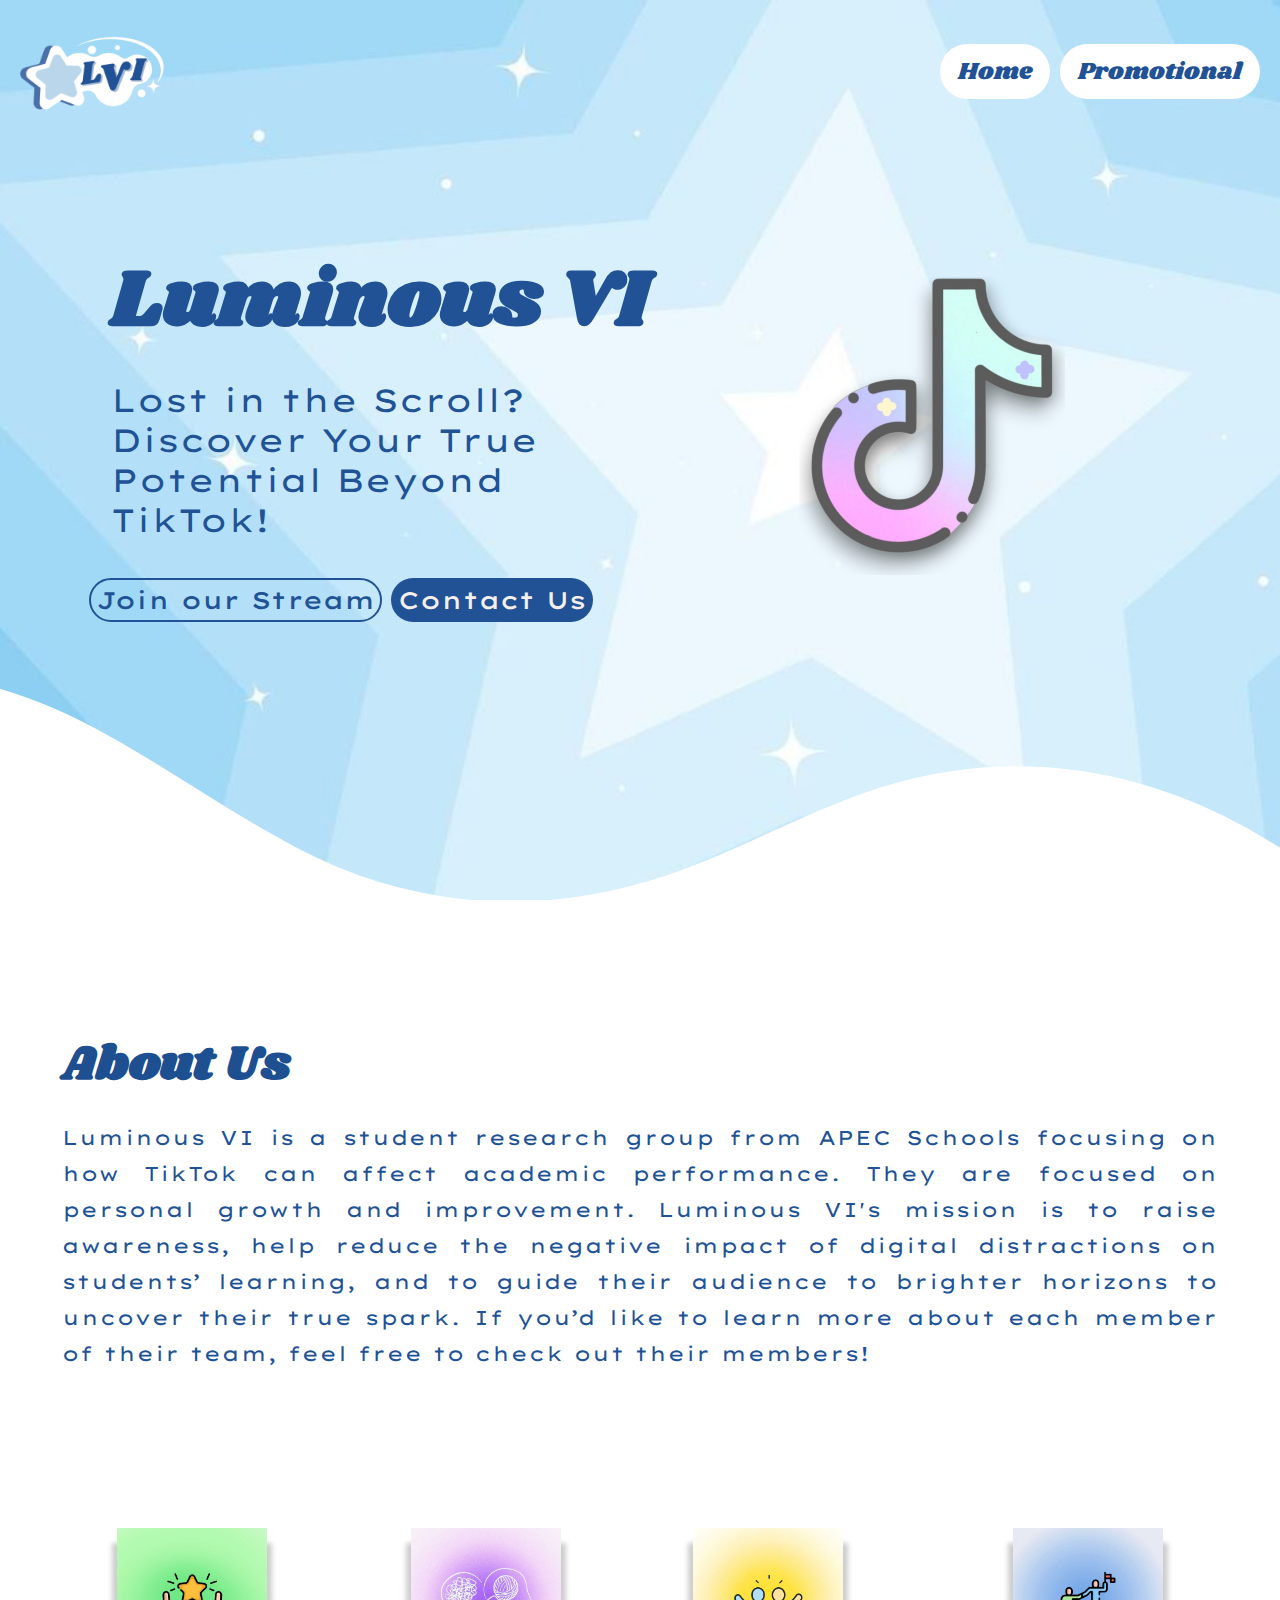
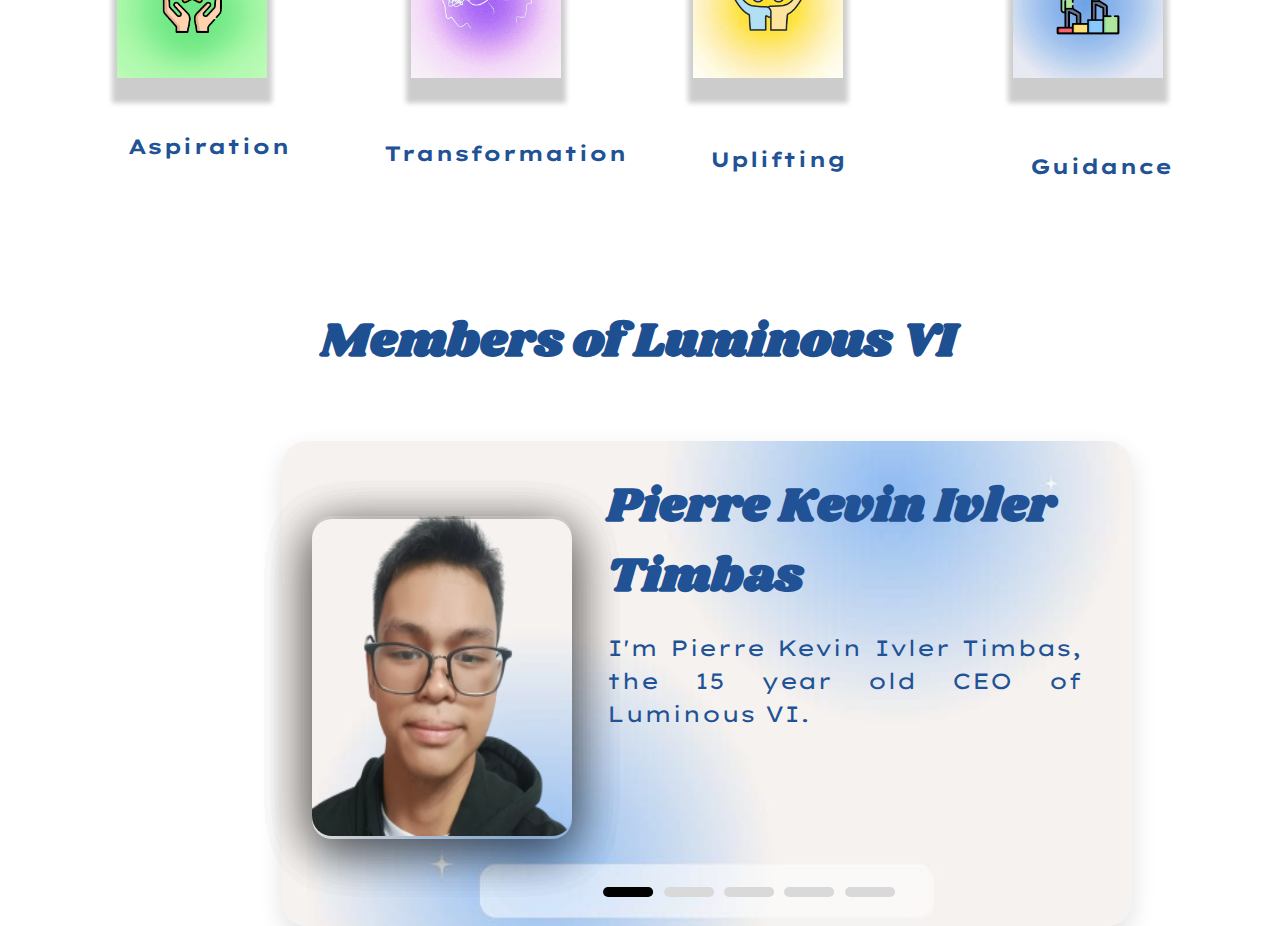
<file: index.html>
<!DOCTYPE html>
<html lang="en">
    <head>
        <meta charset="UTF-8">
        <meta name="viewport" content="width=device-width, initial-scale=1.0">
        <title>LifeLabs10</title>
        <link rel="stylesheet" href="style.css">
    </head>

    <!-- Wave Page Divider-->
     <div class="custom-shape-divider-bottom-1763689996">
    <svg data-name="Layer 1" xmlns="http://www.w3.org/2000/svg" viewBox="0 0 1200 120" preserveAspectRatio="none">
        <path d="M321.39,56.44c58-10.79,114.16-30.13,172-41.86,82.39-16.72,168.19-17.73,250.45-.39C823.78,31,906.67,72,985.66,92.83c70.05,18.48,146.53,26.09,214.34,3V0H0V27.35A600.21,600.21,0,0,0,321.39,56.44Z" class="shape-fill"></path>
    </svg>
</div>

    <!-- Header / Navbar-->
    <body>
      <header>
        <nav class="navbar section-content">
            <a href="#" class="nav-logo">
              <img src="Logo.png" alt="Logo" class="logo-img">  
        </a>
        <ul class="nav-menu">
        <ul class="nav-menu">
          <li class="nav-item">
            <a href="index.html" class="navlink">Home</a>
          </li>
            <ul class="nav-menu">
          <li class="nav-item">
            <a href="promotional.html" class="navlink">Promotional</a>
          </li>
      </header>
      
      <main>
        <!-- Hero section -->
        <section class="hero-section">
            <div class="section-content">
                <div class="hero-details">
                    <div class="white-container"> 
                      <h2 class="title">Luminous VI</h2>
                      <p class="description">Lost in the Scroll? Discover Your True Potential Beyond TikTok!</p>
                     <div class="buttons">
                      <a href="#" class="button Join-our-Stream">Join our Stream</a>
                      <a href="#" class="button Contact-Us">Contact Us</a>
                    </div>
                    </div>
              </div>
              <div class="hero-image-wrapper">
                <img src="TikTok-hero-section.png" alt="Hero" class="hero-image">
              </div>
            </div>
        </section>
       
        <!-- About section -->
        <section class="about-section">
          <div class="section-content">
            <div class="about-details">
              <div class="about-container"> 
                  <h2 class="section-title">About Us</h2>
                  <p class="text">Luminous VI is a student research group from APEC Schools focusing on how TikTok can affect academic performance. They are focused on personal growth and improvement. Luminous VI's mission is to raise awareness, help reduce the negative impact of digital distractions on students’ learning, and to guide their audience to brighter horizons to uncover their true spark.
                  If you’d like to learn more about each member of their team, feel free to check out their members!</p>
                </div>
            </div>
          </div>
        </section>

          <!--Blobs-->
        <Secion class="blobs">
          <div class="wrapper"> 
            <div class="box">
            </div>
          </div>
           <div class="wrapper_2"> 
            <div class="box_2">
            </div>
          </div>
          <div class="wrapper_3"> 
            <div class="box_3">
            </div>
          </div>
          <div class="wrapper_4"> 
            <div class="box_4">
            </div>
          </div>
        <section class="text-box"> 
          <div class="text-blob_1">
            <h1>Aspiration</h1>
            </div>
            <div class="text-blob_2">
            <h1>Transformation</h1>
          </div>
            <div class="text-blob_3">
            <h1>Uplifting</h1>
          </div>
          <div class="text-blob_4">
            <h1>Guidance</h1>
          </div>
        </Section>

        <h2 class="orgchart-title">Members of Luminous VI</h2>
         <div class="card">
                    <input type="radio" name="select" id="slide_1" checked>
                    <input type="radio" name="select" id="slide_2">
                    <input type="radio" name="select" id="slide_3">
                    <input type="radio" name="select" id="slide_4">
                    <input type="radio" name="select" id="slide_5">
                    <input type="checkbox" id="slideImg">

                    <div class="slider">
                      <label for="slide_1" class="slide slide_1"></label>
                      <label for="slide_2" class="slide slide_2"></label>
                      <label for="slide_3" class="slide slide_3"></label>
                      <label for="slide_4" class="slide slide_4"></label>
                      <label for="slide_5" class="slide slide_5"></label>
                    </div>

                    <div class="inner_part">
                      <label for="slideImg" class="img">
                        <img class="img_1" src="Kevin.png">
                      </label>
                      <div class="content content_1">
                        <div class="title">Pierre Kevin Ivler Timbas</div>
                        <div class="text">
                          I'm Pierre Kevin Ivler Timbas, the 15 year old CEO of Luminous VI.
                        </div>
                      </div>
                    </div>

                    <div class="inner_part">
                      <label for="slideImg" class="img">
                        <img class="img_2" src="Nixie.png">
                      </label>
                      <div class="content content_2">
                        <div class="title">Razhel Nixie Grospe</div>
                        <div class="text">
                          Hello there! I'm Razhel Nixie and I'm the coder. I am the one in charge of creating the website and making sure that you will have an awsome time exploring our website!
                        </div>
                      </div>
                    </div>

                    <div class="inner_part">
                      <label for="slideImg" class="img">
                        <img class="img_3" src="Arvie.png">
                      </label>
                      <div class="content content_3">
                        <div class="title">Arvie Laurence Bantayan</div>
                        <div class="text">I'm Arvie Laurence Bantayn and I am 15 years old. I am the one of the hosts of Luminous VI.
                        </div>
                      </div>
                    </div>

                      <div class="inner_part">
                      <label for="slideImg" class="img">
                        <img class="img_4" src="Russel.png">
                      </label>
                      <div class="content content_4">
                        <div class="title">Russel James Eustaquio</div>
                        <div class="text">
                          I am Russel James Eustaqiuo and I am the second host of Luminous VI.
                        </div>
                      </div>
                    </div>

                      <div class="inner_part">
                      <label for="slideImg" class="img">
                        <img class="img_5" src="Iesha.png">
                      </label>
                      <div class="content content_5">
                        <div class="title">Iesha Gift Vengco</div>
                        <div class="text">
                          Hai, I'm Iesha Gift Vengco, just call me Gift, I'm 15 and I am the group's backperson! This means I did the intro, outro, and work behind the camera while our hosts are streaming! :DD 
                        </div>
                      </div>
                    </div>
                  </div>
      </main>
    </body>

</html>
</file>
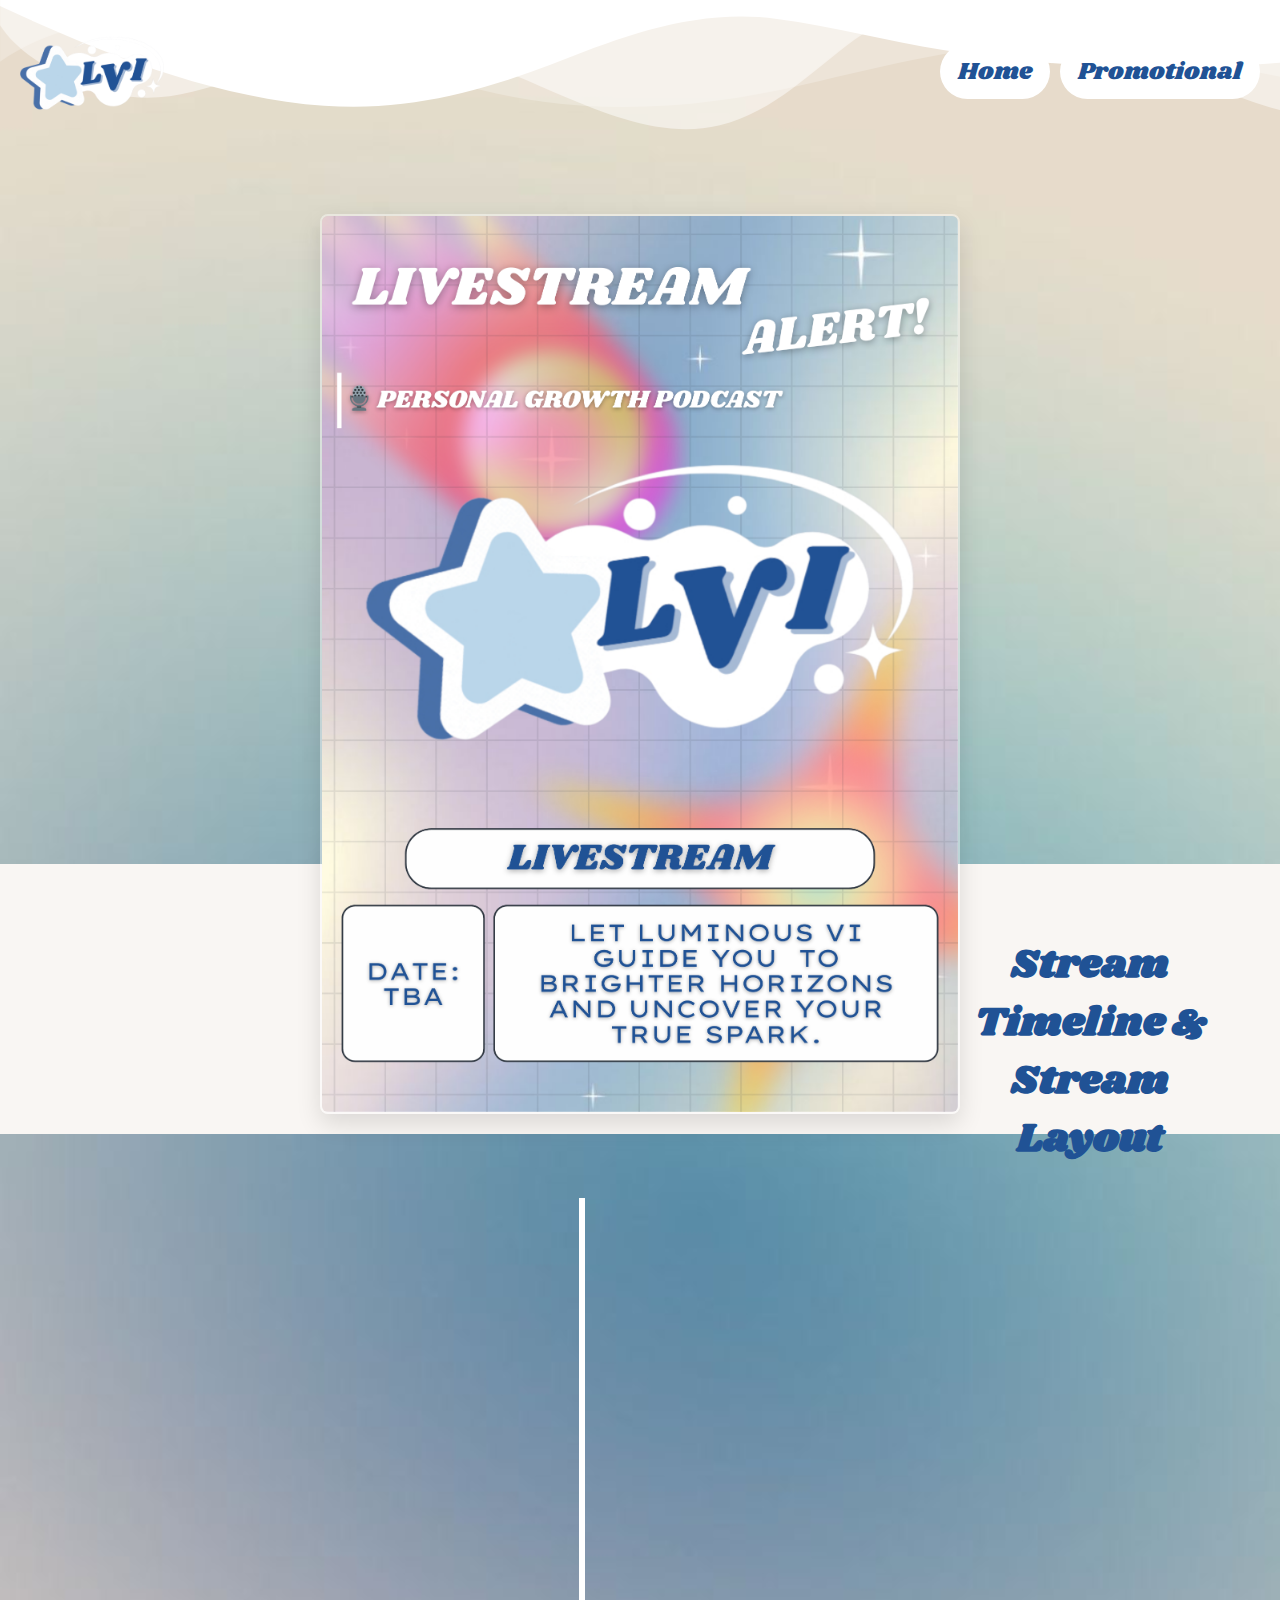
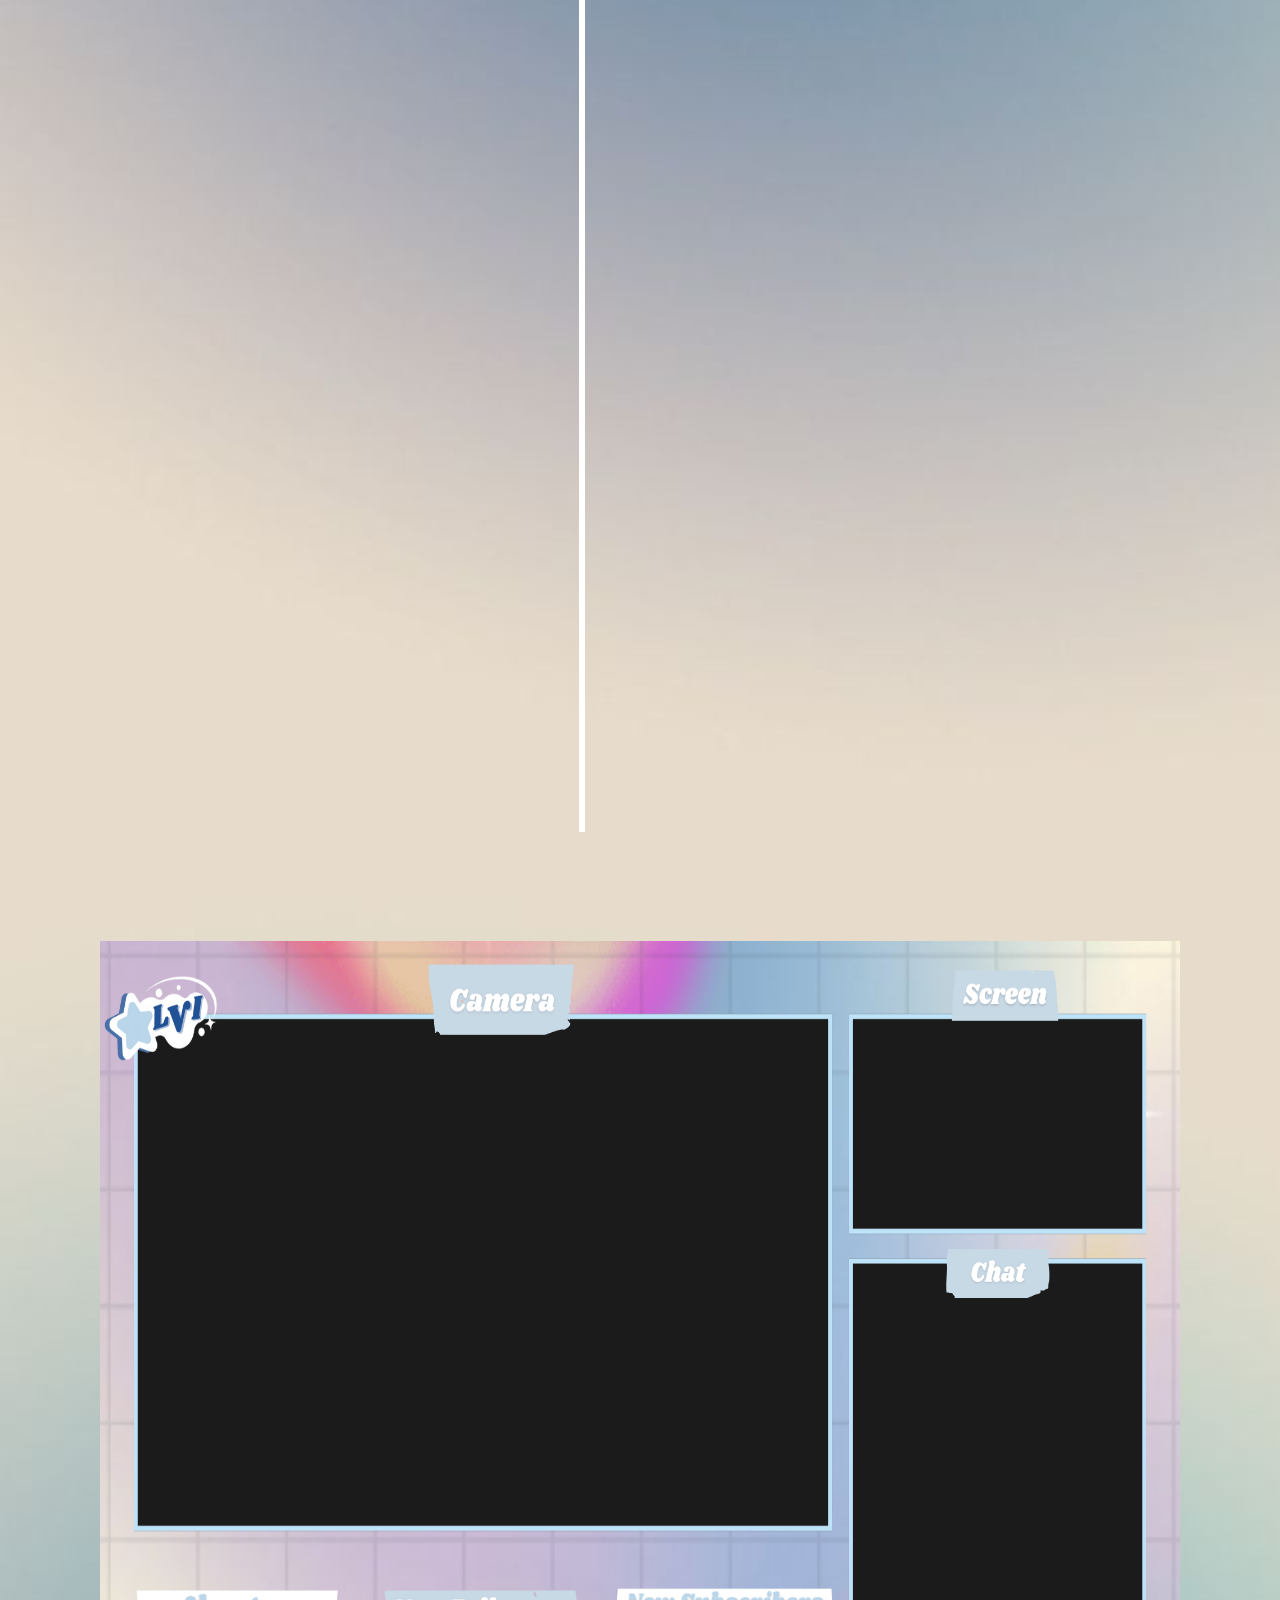
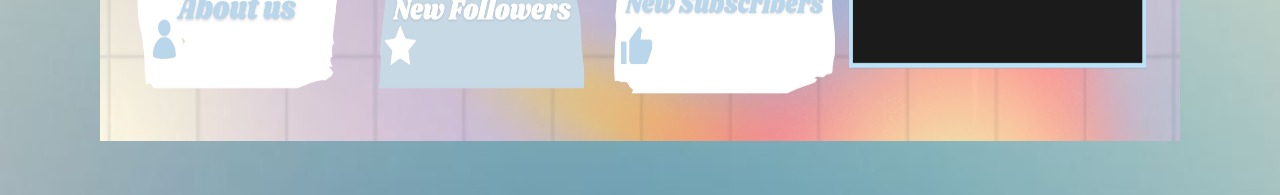
<file: promotional.html>
<!DOCTYPE html>
<html lang="en">
    <head>
        <meta charset="UTF-8">
        <meta name="viewport" content="width=device-width, initial-scale=1.0">
        <title>LifeLabs10</title>
        <link rel="stylesheet" href="promotional-style.css">
    </head>
    <!-- Header / Navbar-->
    <body>
      <header>
        <nav class="navbar section-content">
            <a href="#" class="nav-logo">
              <img src="Logo.png" alt="Logo" class="logo-img">  
        </a>
        <ul class="nav-menu">
        <ul class="nav-menu">
          <li class="nav-item">
            <a href="index.html" class="navlink">Home</a>
          </li>
            <ul class="nav-menu">
          <li class="nav-item">
            <a href="promotional.html" class="navlink">Promotional</a>
          </li>
      </header>

      <div class="header2">
        </div>

      <!-- Hero Section -->
       <section class="hero-section">
            <div class="section-content">
                <div class="hero-details">
                  <img class="postcard" src="Postcard.png">
                </div>
              </div>
        </section>

        <div class="custom-shape-divider-top-1763710921">
    <svg data-name="Layer 1" xmlns="http://www.w3.org/2000/svg" viewBox="0 0 1200 120" preserveAspectRatio="none">
        <path d="M0,0V46.29c47.79,22.2,103.59,32.17,158,28,70.36-5.37,136.33-33.31,206.8-37.5C438.64,32.43,512.34,53.67,583,72.05c69.27,18,138.3,24.88,209.4,13.08,36.15-6,69.85-17.84,104.45-29.34C989.49,25,1113-14.29,1200,52.47V0Z" opacity=".25" class="shape-fill"></path>
        <path d="M0,0V15.81C13,36.92,27.64,56.86,47.69,72.05,99.41,111.27,165,111,224.58,91.58c31.15-10.15,60.09-26.07,89.67-39.8,40.92-19,84.73-46,130.83-49.67,36.26-2.85,70.9,9.42,98.6,31.56,31.77,25.39,62.32,62,103.63,73,40.44,10.79,81.35-6.69,119.13-24.28s75.16-39,116.92-43.05c59.73-5.85,113.28,22.88,168.9,38.84,30.2,8.66,59,6.17,87.09-7.5,22.43-10.89,48-26.93,60.65-49.24V0Z" opacity=".5" class="shape-fill"></path>
        <path d="M0,0V5.63C149.93,59,314.09,71.32,475.83,42.57c43-7.64,84.23-20.12,127.61-26.46,59-8.63,112.48,12.24,165.56,35.4C827.93,77.22,886,95.24,951.2,90c86.53-7,172.46-45.71,248.8-84.81V0Z" class="shape-fill"></path>
    </svg>
</div>
        
          <div class="header">
            <h1>Stream Timeline & Stream Layout</h1>
          </div>
      <div class="timeline">
          <div class="container right-container">
            <div class="text-box">
              <h2>2:00 - 2:10</h2>
              <small>Kickoff & Welcome Greet viewers</small>
              <p>introduce yourself, outline the plan, warm up chat, encourage engagement</p>
              <span class="right-container-arrow"></span>
            </div>
          </div>

          <div class="container left-container">
            <div class="text-box">
              <h2>2:10 – 2:40</h2>
              <small>Main Content Block 1</small>
              <p>Dive into your primary activity (gaming, art, music, chatting), interact with chat</p>
               <span class="left-container-arrow"></span>
            </div>
          </div>

          <div class="container right-container">
            <div class="text-box">
              <h2>2:40 – 2:50</h2>
              <small>Break & Engagement</small>
              <p>Take a short pause, hydrate, run Q&A or polls, shoutout new followers/subs</p>
              <span class="right-container-arrow"></span>
            </div>
          </div>

          <div class="container left-container">
            <div class="text-box">
              <h2>2:50 – 3:20</h2>
              <small>Main Content Block 2</small>
              <p>Continue with second activity, add variety (new game mode, topic, reactions), involve chat</p>
               <span class="left-container-arrow"></span>
            </div>
          </div>

          <div class="container right-container">
            <div class="text-box">
              <h2>3:20 – :30</h2>
              <small>Wrap-Up</small>
              <p>Recap highlights, thank viewers, share next stream schedule, end on a positive note</p>
               <span class="right-container-arrow"></span>
            </div>
          </div>
      </div>     
      <div class="streamlayout">
        <img class="streamlayout" src="Streamlayout.PNG">
      </div>
</file>
<file: style.css>
/* Importing Google fonts */
@import url('https://fonts.googleapis.com/css2?family=Lexend+Peta:wght@100..900&family=Shrikhand&display=swap');
@import url('https://fonts.googleapis.com/css2?family=Limelight&family=Pacifico&family=Playwrite+HU:wght@342&family=Shrikhand&family=Zalando+Sans+Expanded:ital,wght@0,200..900;1,200..900&display=swap');

  * {
    margin: 0;
    padding: 0;
    box-sizing: border-box;
    font-family: "Poppins", sans-serif;
}

:root {
    /* Colors */
    --Beige: #F5EFEB;
    --Venus: #BAD6EB;
    --Navy: #205295;
    --Storm: #d2d7da;
    --White: #F9F6F3;

    /* Font size */
    --font-size-s: 0.9rem;
    --font-size-n: 1rem;
    --font-size-m: 1.12rem;
    --font-size-l: 1.5rem;
    --font-size-xl: 2rem;
    --font-size-xxl: 2.3rem;

    /* Font weight */
    --font-weight-normal: 400;
    --font-weight-medium: 500;
    --font-weight-semibold: 600;
    --font-weight-bold: 700;

    /* Border radius */
    --border-radius-s: 8px;
    --border-radius-m: 30px;
    --border-radius-circle: 50%;

    /* Site max width */
    --site-max-width: 1300px;

}

/* Styling for whole site */
ul {
    list-style: none;
}

a {
    text-decoration: none;
}

button {
    cursor: pointer;
    border: none;
    background: none;
}

img {
    width: 100%;
}

.section-content {
    margin: 0 auto;
    padding: 0 20px;
    max-width: var(--site-max-width);
}

.section-content {
    text-align: center;
    padding: 60px 0 100px;
    font-size: var(--font-size-xl);
}
.custom-shape-divider-bottom-1763689996 {
    position: absolute;
    bottom: -0.5%;
    left: 0;
    width: 100%;
    overflow: hidden;
    line-height: 0;
    transform: rotate(180deg);
}

.custom-shape-divider-bottom-1763689996 svg {
    position: relative;
    display: block;
    width: calc(116% + 1.3px);
    height: 251px;
}

.custom-shape-divider-bottom-1763689996 .shape-fill {
    fill: #FFFFFF;
}
/* Navbar styling */
header {
    position: absolute;
    width: 100%;
    z-index: 5;
}   

header .navbar {
    display: flex;
    padding: 20px;
    align-items: center;
    justify-content: space-between;

}
.logo-img {
    width: 20%;
    float: left;
    cursor: pointer;
}
.navbar .logo-link .logo-text {
    color: var(--White);
    font-size: var(--font-size-xl);
    font-weight: var(--font-weight-semibold);
    font-family: "Shrikhand", serif;
    margin-right: 45%;
    margin-top: 5%;
}

.navbar .nav-menu {
    display: flex;
    gap: 10px;
}

.navbar .nav-menu .navlink {
    padding: 10px 18px;
    color: var(--Navy);
    font-size: var(--font-size-l);
    border-radius: var(--border-radius-m);
    transition: 0.3s ease;
    font-family: "Shrikhand", serif;
    background-color: white;
}

.navbar .nav-menu .navlink:hover {
    background: var(--Navy);
    color: var(--Beige);
}
.hero-section {
    min-height: 100vh;
    background-image: url(Background.jpg); 
    background-size: cover;
}

.hero-section .section-content {
    display: flex;
    align-items: center;
    min-height: 100vh;
    color: var(--Navy);
    justify-content: space-between;
    margin-right: 10%;
}
.hero-section .hero-details .title {
    font-size: var(--font-size-xl);
    text-align: left;
    color: var(--Navy);
    font-family: "Shrikhand", serif;
    font-size: 250%;
    margin-left: 15%;
}

.hero-section .hero-details .subtitle {
    margin-top: 8px;
    max-width: 70%;
    font-size: var(--font-size-xxl);
}

.hero-section .hero-details .description {
    text-align: left;
    max-width: 70%;
    margin: 20px 0 40px; 
    font-size: var(--font-size-xl);
    font-family: "Lexend Peta", sans-serif;
    margin-left: 15%;
}
.hero-section .hero-details .button {
    border: 2px solid transparent;
    padding: 5px 5px;
    text-align: left;
    margin-right: 30px;
    margin-left: -30px;
    color: var(--Beige);
    border-radius: var(--border-radius-m);
    background: var(--Navy);
    font-weight: var(--font-weight-medium);
    transition: 0.3s ease;
    font-size: 75%;
    font-family: "Lexend Peta", sans-serif;
}
.hero-section .hero-details .button:hover, 
.hero-section .hero-details .Join-our-Stream{
    color: var(--Navy);
    border-color: var(--Navy);
    background: transparent;
}

.hero-section .hero-details .Join-our-Stream:hover{
    color: var(--Beige);
    border-color: var(--Navy);
    background: var(--Navy)
}
.hero-section .hero-image-wrapper {
    max-width: 500px;
    margin-right: 30px;
}

/* About section styling */

.about-image-wrapper {
    width: 150%;
    margin-right: 100px;
}
.about-section {
    padding: 120px 0;
    background-color: white; 
    background-size: cover;
}

.about-section .section-content {
    text-align: justify;
    display: flex;
    gap: 50px;
    align-items: center;
    justify-content: space-between;
    color: var(--Navy);
}

.section-title {
    font-family: "Shrikhand", serif;
    font-size: 250%;
}

.text {
    font-size: 150%;
    font-family: "Lexend Peta", sans-serif;
    margin-top: 10px;
}
.about-section {
  display: flex;
  justify-content: center;
  padding: 80px 20px;
}

.about-container {
  background: white;
  padding: 50px 40px;
  width: 100%;
  border-radius: 25px;
  border: 2px solid rgba(255, 255, 255, 0.4);
  float: center;
  margin-top: -5%;
}

.about-container h2 {
  font-size: 48px;
  margin-bottom: 20px;
  color: #1d4f91; 
  font-family: "Shrikhand", serif;
}

.about-container p {
  font-size: 20px;
  line-height: 1.8;
  letter-spacing: 1px
}
.orgchart-title {
  font-size: 48px;
  margin-top: 10%;
  margin-left: 25%;
  margin-bottom: -5%;
  color: #1d4f91; 
  font-family: "Shrikhand", serif;
}
.wrapper {
  display: flex;
  align-items: center;
  justify-content: center;
  height: 5vh;
}
.box {
  background: url(Aspiration.jpg);
  background-size: cover;
  background-position: center center;
  position: relative;
  height: 150px;
  width: 150px;
  bottom: 52%;
  left: -35%;
  box-shadow: 0 20px 5px 5px rgba(0,0,0,0.2);
  animation: animate 5s ease-in-out infinite;
  transition: all is ease-in-out;
}
.wrapper_2 {
  display: flex;
  align-items: center;
  justify-content: center;
  height: 5vh;
}
.box_2 {
  background: url(transformation.jpg);
  background-size: cover;
  background-position: center center;
  position: relative;
  height: 150px;
  width: 150px;
  bottom: 152%;
  left: -12%;
  box-shadow: 0 20px 5px 5px rgba(0,0,0,0.2);
  animation: animate 5s ease-in-out infinite;
  transition: all is ease-in-out;
}
.wrapper_3 {
  display: flex;
  align-items: center;
  justify-content: center;
  height: 5vh;
}
.box_3 {
  background: url(Uplifting.jpg);
  background-size: cover;
  background-position: center center;
  position: relative;
  height: 150px;
  width: 150px;
  bottom: 252%;
  left: 10%;
  box-shadow: 0 20px 5px 5px rgba(0,0,0,0.2);
  animation: animate 5s ease-in-out infinite;
  transition: all is ease-in-out;
}
.wrapper_4 {
  display: flex;
  align-items: center;
  justify-content: center;
  height: 5vh;
}
.box_4 {
  background: url(Guidance.jpg);
  background-size: cover;
  background-position: center center;
  position: relative;
  height: 150px;
  width: 150px;
  bottom: 351.5%;
  left: 35%;
  box-shadow: 0 20px 5px 5px rgba(0,0,0,0.2);
  animation: animate 5s ease-in-out infinite;
  transition: all is ease-in-out;
}
@keyframes animate {
  0% {
    border-radius: 60% 40% 30% 70%/60% 30% 70% 40%;
  }
   50% {
    border-radius: 30% 60% 70% 40%/50% 60% 30% 60%;
  }
  100% {
    border-radius: 60% 40% 30% 70%/60% 30% 70% 40%;
  }
}
.text-blob_1 h1 {
  font-family: "Lexend Peta", sans-serif;
  font-size: 130%;
  margin-top: -4%;
  margin-left: 10%;
  color: var(--Navy);
}
.text-blob_2 h1 {
  font-family: "Lexend Peta", sans-serif;
  font-size: 130%;
  margin-top: -1.5%;
  margin-left: 30%;
  color: var(--Navy);
}
.text-blob_3 h1 {
  font-family: "Lexend Peta", sans-serif;
  font-size: 130%;
  margin-top: -1.5%;
  margin-left: 55.5%;
  color: var(--Navy);
}
.text-blob_4 h1 {
  font-family: "Lexend Peta", sans-serif;
  font-size: 130%;
  margin-top: -1.5%;
  margin-left: 80.5%;
  color: var(--Navy);
}
.card {
  margin-left: 22%;
  margin-top: 10%;
  position: absolute;
  height: 485px;
  width: 100%;
  max-width: 850px;
  background-image: url(bg.jpg);
  background-size: cover;
  border-radius: 25px;
  box-shadow: 0 10px 25px rgba(0, 0, 0, 0.12);
}

.card .inner_part {
  display: flex;
  align-items: center;
  justify-content: center;
  padding: 0 0 0 30px;
  height: 350px;
  position: absolute;
}

#slideImg:checked ~ .inner_part {
  padding: 0;
  transition: .1s ease-in;
}

.inner_part .img {
  margin-top: 15%;
  height: 320px;
  width: 260px;
  overflow: hidden;
  flex-shrink: 0;
  border-radius: 20px;
  box-shadow: 0 10px 50px rgba(0,0,0,0.2);
}

#slideImg:checked ~ .inner_part {
 height: 350px;
 width: 850px;
 z-index: 99;
 transition: .3s .2s ease-in;
}

.inner_part .img_6 {
 height: 350px;
 width: 1200px;
 z-index: 99;
 transition: .3s .2s ease-in;
}.img img {
  height: 100%;
  width: 100%;
  cursor: pointer;
  opacity: 0;
  transition: .6s;
}

#slide_1:checked ~ .inner_part .img_1,
#slide_2:checked ~ .inner_part .img_2,
#slide_3:checked ~ .inner_part .img_3,
#slide_4:checked ~ .inner_part .img_4,
#slide_5:checked ~ .inner_part .img_5 {
  opacity: 1;
  transition-delay: .2s;
}

.content {
  padding: 0 20px 0 35px;
  width: 530px;
  margin-left: 50px;
  opacity: 0;
  transition: .6s; 
}

#slideImg:checked ~ .inner_part .content {
  display: none;
}

#slide_1:checked ~ .inner_part .content_1,
#slide_2:checked ~ .inner_part .content_2,
#slide_3:checked ~ .inner_part .content_3,
#slide_4:checked ~ .inner_part .content_4,
#slide_5:checked ~ .inner_part .content_5 {
  opacity: 1;
  margin-left: 0;
  z-index: 100;
  transition-delay: .3s;
}

.content .title {
  font-family: "Shrikhand", serif;
  font-size: 48px;
  font-weight: 700;
  color: var(--Navy);
  margin: 0 0 20px 0;
}

.content .text {
  font-family: "Lexend Peta", sans-serif;
  font-size: 22px;
  color: var(--Navy);
  margin: 0 auto 30px auto;
  line-height: 1.5em;
  text-align: justify;
}

.content button {
  padding: 15px 20px;
  border: none;
  font-size: 16px;
  color: #fff0e6;
  font-weight: 600;
  letter-spacing: 1px;
  border-radius: 50px;
  cursor: pointer;
  outline: none;
  background: #000000;
  float: right;
}

.content button:hover {
  background: #cecece;
  color: #000000;
}

.slider {
  position: absolute;
  bottom: 25px;
  left: 55%;
  transform: translateX(-50%);
  z-index: 1;
}

#slideImg:checked ~ .slider {
  display: none;
}

.slider .slide {
  position: relative;
  height: 10px;
  width: 50px;
  background: #d9d9d9;
  border-radius: 5px;
  display: inline-flex;
  margin: 0 3px;
  cursor: pointer;
}


.slider .slide:before {
  position: absolute;
  content: '';
  top: 0;
  left: 0;
  height: 100%;
  width: -100%;
  background: #000000;;
  border-radius: 10px;
  transform: scaleX(0);
  transition: transform .6s;
  transform-origin: left;
}

#slide_1:checked ~ .slider .slide_1:before,
#slide_2:checked ~ .slider .slide_2:before,
#slide_3:checked ~ .slider .slide_3:before,
#slide_4:checked ~ .slider .slide_4:before,
#slide_5:checked ~ .slider .slide_5:before {
  transform: scaleX(1);
  width: 100%;
}

input {
  display: none;
}
.postcard {
    width: 50%;
    height: 100vh;
    float: left;
    margin-top: 12%;
    margin-left: 25%;
    border-radius: var(--border-radius-s);
    border: 2px solid rgba(255, 255, 255, 0.4);
    box-shadow: 0 10px 25px rgba(0, 0, 0, 0.12);
}
/* Responsive media query code for max width 900px */
@media screen and (max-width: 900px) {
}
</file>
<file: promotional-style.css>
/* Importing Google fonts */
@import url('https://fonts.googleapis.com/css2?family=Lexend+Peta:wght@100..900&family=Shrikhand&display=swap');
@import url('https://fonts.googleapis.com/css2?family=Limelight&family=Pacifico&family=Playwrite+HU:wght@342&family=Shrikhand&family=Zalando+Sans+Expanded:ital,wght@0,200..900;1,200..900&display=swap');
* {
    margin: 0;
    padding: 0;
    box-sizing: border-box;
    font-family: "Poppins", sans-serif;
}

:root {
    /* Colors */
    --Beige: #F5EFEB;
    --Venus: #BAD6EB;
    --Navy: #205295;
    --Storm: #d2d7da;
    --White: #F9F6F3;

    /* Font size */
    --font-size-s: 0.9rem;
    --font-size-n: 1rem;
    --font-size-m: 1.12rem;
    --font-size-l: 1.5rem;
    --font-size-xl: 2rem;
    --font-size-xxl: 2.3rem;

    /* Font weight */
    --font-weight-normal: 400;
    --font-weight-medium: 500;
    --font-weight-semibold: 600;
    --font-weight-bold: 700;

    /* Border radius */
    --border-radius-s: 8px;
    --border-radius-m: 30px;
    --border-radius-circle: 50%;

    /* Site max width */
    --site-max-width: 1300px;

}

/* Styling for whole site */
ul {
    list-style: none;
}

a {
    text-decoration: none;
}

button {
    cursor: pointer;
    border: none;
    background: none;
}

img {
    width: 100%;
}

.section-content {
    margin: 0 auto;
    padding: 0 20px;
    max-width: var(--site-max-width);
}

.section-content {
    text-align: center;
    padding: 60px 0 100px;
    font-size: var(--font-size-xl);
}

/* Navbar styling */
header {
    position: absolute;
    width: 100%;
    z-index: 5;
}   

header .navbar {
    display: flex;
    padding: 20px;
    align-items: center;
    justify-content: space-between;

}
.logo-img {
    width: 20%;
    float: left;
    cursor: pointer;
}
.navbar .logo-link .logo-text {
    color: var(--White);
    font-size: var(--font-size-xl);
    font-weight: var(--font-weight-semibold);
    font-family: "Shrikhand", serif;
    margin-right: 45%;
    margin-top: 5%;
}

.navbar .nav-menu {
    display: flex;
    gap: 10px;
}

.navbar .nav-menu .navlink {
    padding: 10px 18px;
    color: var(--Navy);
    font-size: var(--font-size-l);
    border-radius: var(--border-radius-m);
    transition: 0.3s ease;
    font-family: "Shrikhand", serif;
    background-color: white;
}

.navbar .nav-menu .navlink:hover {
    background: var(--Navy);
    color: var(--Beige);
}
body {
    background-image: url(bluey.jpg);
    background-size: cover;
}
.about-section {
    padding: 120px 0;
}

.about-section .section-content {
    text-align: justify;
    display: flex;
    gap: 50px;
    align-items: center;
    justify-content: space-between;
    color: var(--Navy);
}

.section-title {
    font-family: "Shrikhand", serif;
    font-size: 200%;
}
.postcard {
    width: 50%;
    height: 100vh;
    float: left;
    margin-top: 12%;
    margin-left: 25%;
    border-radius: var(--border-radius-s);
    border: 2px solid rgba(255, 255, 255, 0.4);
    box-shadow: 0 10px 25px rgba(0, 0, 0, 0.12);
}
.custom-shape-divider-top-1763710921 {
    position: absolute;
    top: 0;
    left: 0;
    width: 100%;
    overflow: hidden;
    line-height: 0;
}

.custom-shape-divider-top-1763710921 svg {
    position: relative;
    display: block;
    width: calc(122% + 1.3px);
    height: 141px;
    transform: rotateY(180deg);
}

.custom-shape-divider-top-1763710921 .shape-fill {
    fill: #FFFFFF;
}
.timeline{
    float: right;
    margin-right: 10%;
    margin-top: 5%;
    position: relative;
    max-width: 1200px;
}
.container {
    padding: 10px 50px;
    position: relative;
    width: 50%;
    animation: movedown 1s linear forwards;
    opacity: 0;
}
@keyframes movedown {
    0%{
        opacity: 1;
        transform: translateY(-30px);
    }
    100%{
        opacity: 1;
        transform: translateY(0px);
    }
}

.container:nth-child(1) {
    animation-delay: 0s;

}
.container:nth-child(2) {
    animation-delay: 1s;
    
}
.container:nth-child(3) {
    animation-delay: 2s;
    
}
.container:nth-child(4) {
    animation-delay: 3s;
}
.container:nth-child(5) {
    animation-delay: 4s;
}
.text-box {
    color: var(--Navy);
    padding: 20px 30px;
    background: white;
    position: relative;
    border-radius: 6px;
    font-size: 25px;
}
.left-container {
    left: 0;
}   
.right-container {
    left: 50%;
}

.timeline::after {
    content: '';
    position: absolute;
    width: 6px;
    height: 100%;
    background-color: white;
    top: 0;
    left: 50%;
    margin-left: 3px;
    z-index: -1;
    animation: moveline 6s linear forwards;
}

@keyframes moveline {
    0%{
        height: 0;

    }
    100%{
        height: 100%;
    }
}


.text-box h2 {
    font-weight: 600;
    font-family: "Shrikhand", serif;
}

.text-box p {
    font-family: "Lexend Peta", sans-serif;
    font-size: 20px;
}

.text-box small {
    display: inline-block;
    margin-bottom: 15px;
    font-family: "Lexend Peta", sans-serif;
}

.left-container-arrow {
    height: 0;
    width: 0;
    position: absolute;
    top: 28px;
    z-index: 1;
    border-top: 15px solid transparent;
    border-bottom: 15px solid transparent;
    border-left: 15px solid white;
    right: -15px;
}

.right-container-arrow {
    height: 0;
    width: 0;
    position: absolute;
    top: 28px;
    z-index: 1;
    border-top: 15px solid transparent;
    border-bottom: 15px solid transparent;
    border-right: 15px solid white;
    left: -15px;
}

.header {
  margin-top: 55%;
  padding: 60px;
  height: 30vh;
  text-align: center;
  background: var(--White);
  color: white;
  font-size: 20px;
}
.header h1 {
    font-family: "Shrikhand", serif;
    color: var(--Navy);
    margin-top: 1%;   
}

.streamlayout {
    margin-top: 5%;
    width: 100%;
    height: 100vh;
    padding: 50px;
}
/* Responsive media query code for max width 900px */
@media screen and (max-width: 900px) {
}
</file>
